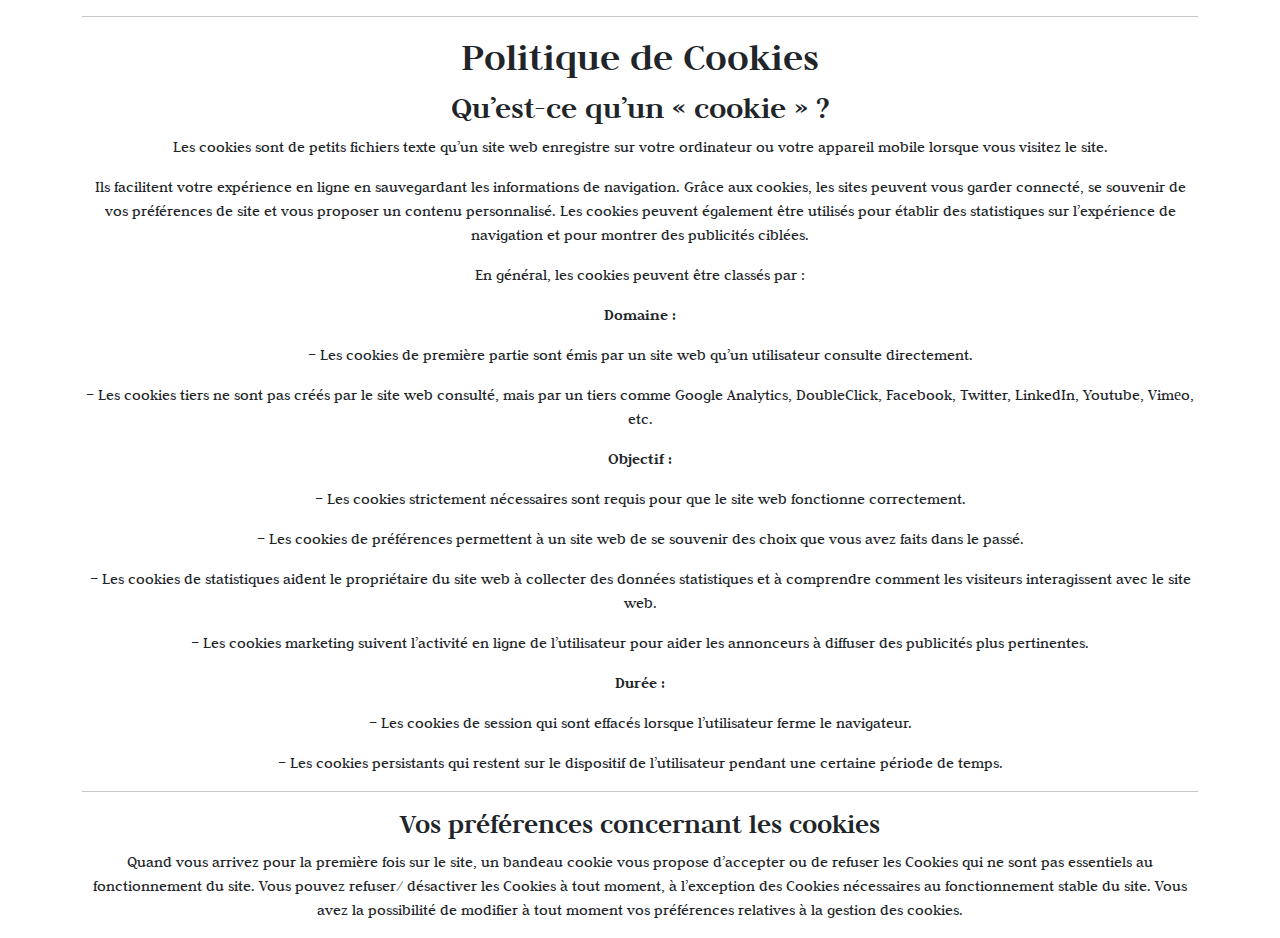
<file: cookie.html>
<!DOCTYPE html>
<html lang="fr">
<head>
    <meta charset="UTF-8">
    <meta name="viewport" content="width=device-width, initial-scale=1.0">
    <title>EVENTI SECURITY</title>
        <link href="https://cdn.jsdelivr.net/npm/bootstrap@5.3.3/dist/css/bootstrap.min.css" rel="stylesheet" integrity="sha384-QWTKZyjpPEjISv5WaRU9OFeRpok6YctnYmDr5pNlyT2bRjXh0JMhjY6hW+ALEwIH" crossorigin="anonymous">
<style>
@import url('https://fonts.googleapis.com/css2?family=Judson:ital,wght@0,400;0,700;1,400&display=swap');
.judson-regular {
  font-family: "Judson", serif;
  font-weight: 400;
  font-style: normal;
}

.judson-bold {
  font-family: "Judson", serif;
  font-weight: 700;
  font-style: normal;
}
</style>
    </head>
<body>
    <div class="container">
        <div class="row">
            <div class="col-12 judson-regular">
                <div class="text-center">
<hr/>
<h1><b>Politique de Cookies</b></h1>
<h2><b>Qu’est-ce qu’un « cookie » ?</b></h2>
<p>Les cookies sont de petits fichiers texte qu’un site web enregistre sur votre ordinateur ou votre appareil mobile lorsque vous visitez le site.</p>
<p>Ils facilitent votre expérience en ligne en sauvegardant les informations de navigation. Grâce aux cookies, les sites peuvent vous garder connecté, se souvenir de vos préférences de site et vous proposer un contenu personnalisé. Les cookies peuvent également être utilisés pour établir des statistiques sur l’expérience de navigation et pour montrer des publicités ciblées.</p>
<p>En général, les cookies peuvent être classés par :</p>
<p><b>Domaine :</b></p>
<p>– Les cookies de première partie sont émis par un site web qu’un utilisateur consulte directement.</p>
<p>– Les cookies tiers ne sont pas créés par le site web consulté, mais par un tiers comme Google Analytics, DoubleClick, Facebook, Twitter, LinkedIn, Youtube, Vimеo, etc.</p>
<p><b>Objectif :</b></p>
<p>– Les cookies strictement nécessaires sont requis pour que le site web fonctionne correctement.</p>
<p>– Les cookies de préférences permettent à un site web de se souvenir des choix que vous avez faits dans le passé.</p>
<p>– Les cookies de statistiques aident le propriétaire du site web à collecter des données statistiques et à comprendre comment les visiteurs interagissent avec le site web.</p>
<p>– Les cookies marketing suivent l’activité en ligne de l’utilisateur pour aider les annonceurs à diffuser des publicités plus pertinentes.</p>
<p><b>Durée :</b></p>
<p>– Les cookies de session qui sont effacés lorsque l’utilisateur ferme le navigateur.</p>
<p>– Les cookies persistants qui restent sur le dispositif de l’utilisateur pendant une certaine période de temps.</p>
<hr/>
<h3><b>Vos préférences concernant les cookies</b></h3>
<p>Quand vous arrivez pour la première fois sur le site, un bandeau cookie vous propose d’accepter ou de refuser les Cookies qui ne sont pas essentiels au fonctionnement du site. Vous pouvez refuser/ désactiver les Cookies à tout moment, à l’exception des Cookies nécessaires au fonctionnement stable du site. Vous avez la possibilité de modifier à tout moment vos préférences relatives à la gestion des cookies.</p>
</div>
        </div>
    </div>
</body>
</html>
</file>
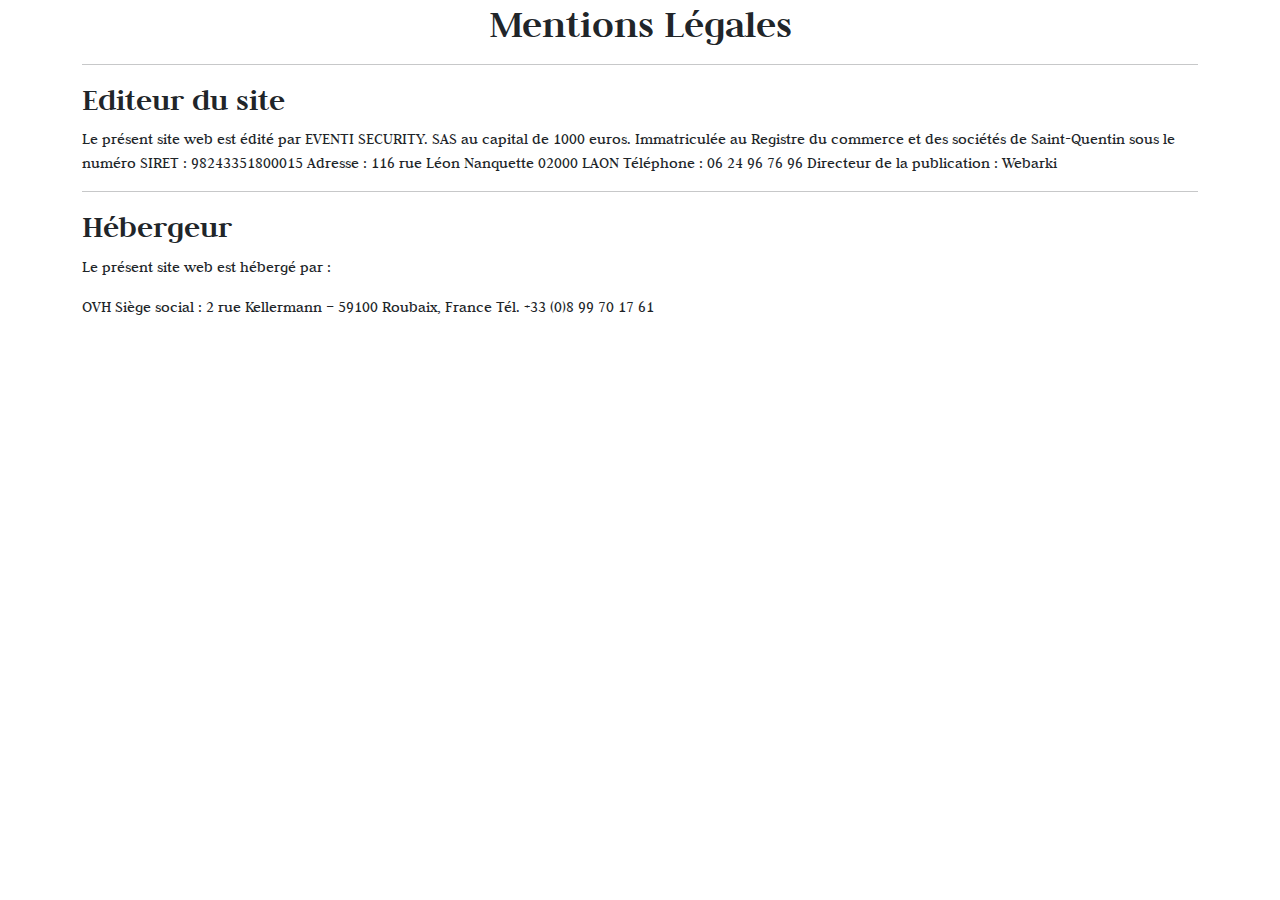
<file: mentions.html>
<!DOCTYPE html>
<html lang="fr">
<head>
    <meta charset="UTF-8">
    <meta name="viewport" content="width=device-width, initial-scale=1.0">
    <title>EVENTI SECURITY</title>
        <link href="https://cdn.jsdelivr.net/npm/bootstrap@5.3.3/dist/css/bootstrap.min.css" rel="stylesheet" integrity="sha384-QWTKZyjpPEjISv5WaRU9OFeRpok6YctnYmDr5pNlyT2bRjXh0JMhjY6hW+ALEwIH" crossorigin="anonymous">
<style>
@import url('https://fonts.googleapis.com/css2?family=Judson:ital,wght@0,400;0,700;1,400&display=swap');
.judson-regular {
  font-family: "Judson", serif;
  font-weight: 400;
  font-style: normal;
}

.judson-bold {
  font-family: "Judson", serif;
  font-weight: 700;
  font-style: normal;
}
</style>
    </head>
<body>
    <div class="container">
        <div class="row">
            <div class="col-12 judson-regular">
                <div class="text-center">
                    <h1><b>Mentions Légales</b></h1>
                    <hr/>
                </div>
                <h2><b>Editeur du site</b></h2>
                <p>Le présent site web est édité par EVENTI SECURITY.
SAS au capital de 1000 euros.
Immatriculée au Registre du commerce et des sociétés de Saint-Quentin sous le numéro SIRET : 98243351800015
Adresse : 116 rue Léon Nanquette
02000 LAON
Téléphone : 06 24 96 76 96
Directeur de la publication : Webarki</p>
<hr/>
<h2><b>Hébergeur</b></h2>
<p>Le présent site web est hébergé par :</p>
<p>
OVH 
Siège social : 2 rue Kellermann – 59100 Roubaix, France 
Tél. +33 (0)8 99 70 17 61</p>
            </div>
        </div>
    </div>
</body>
</html>
</file>
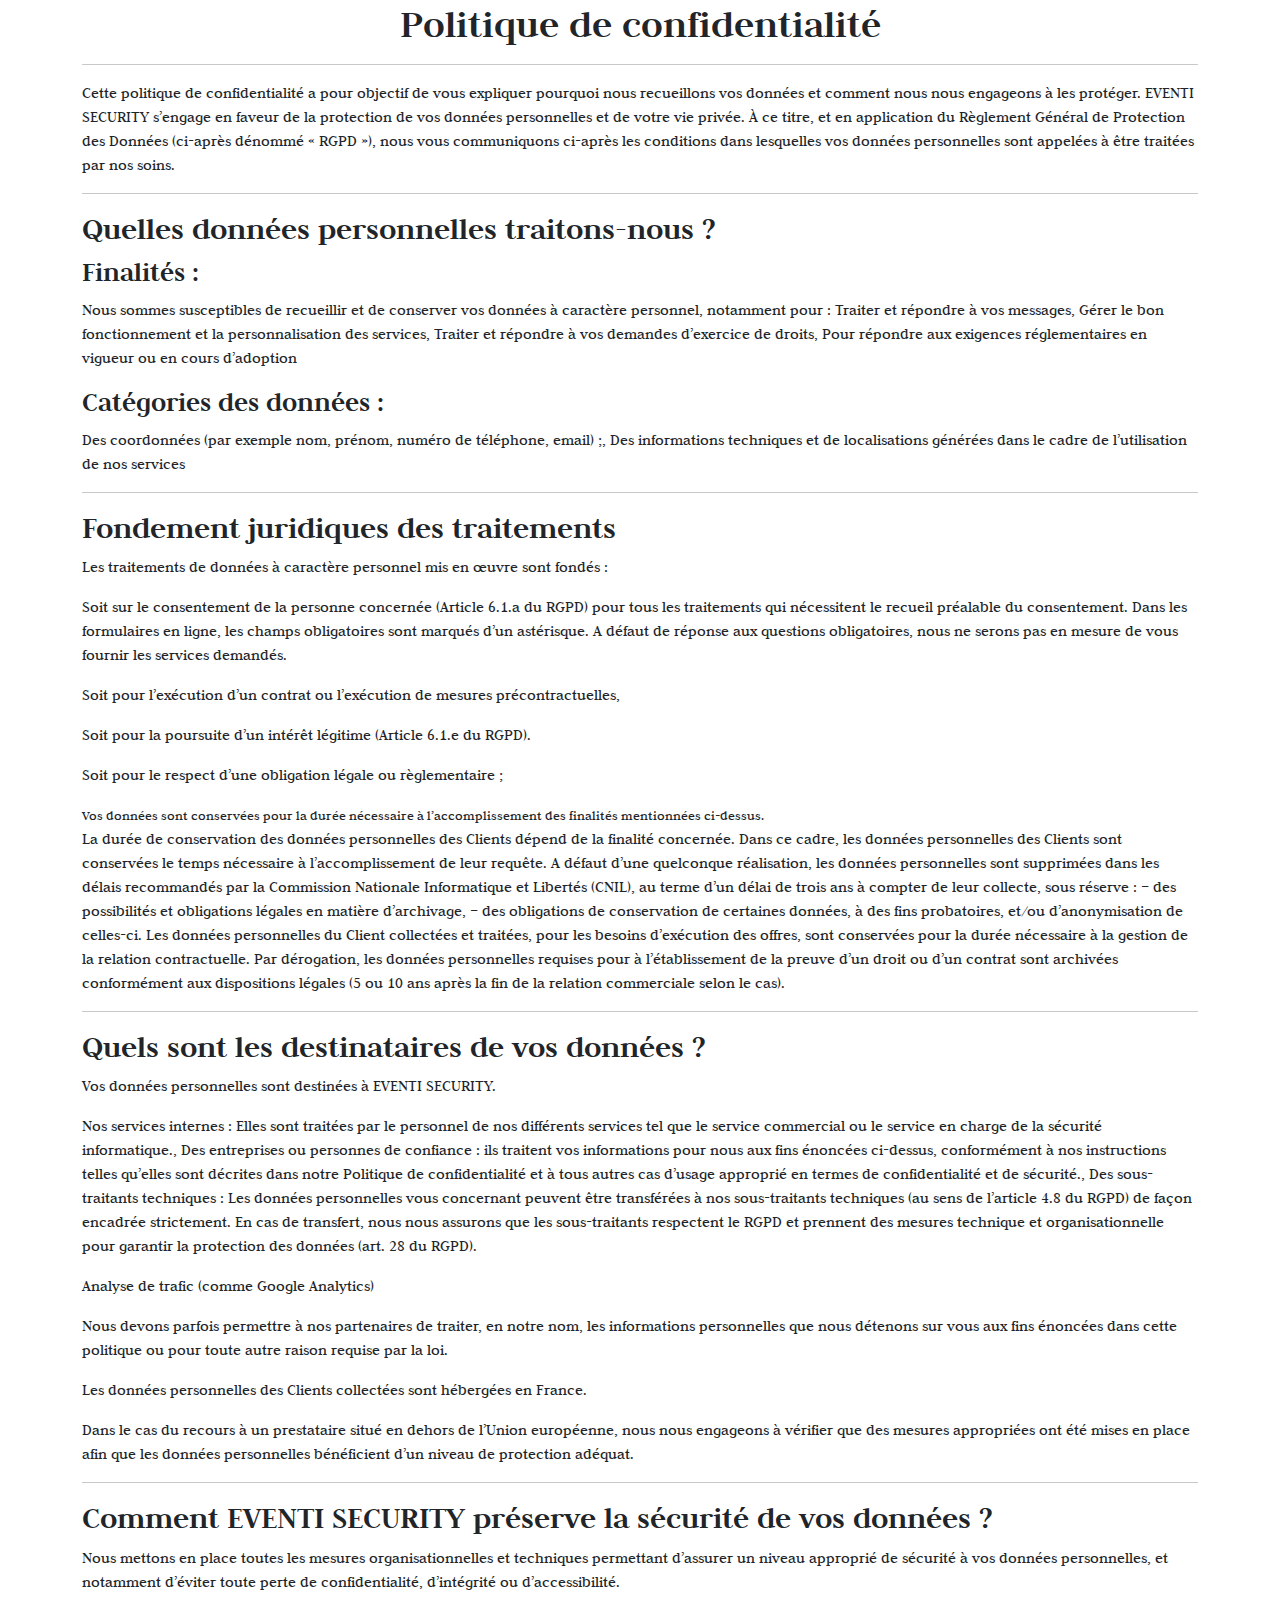
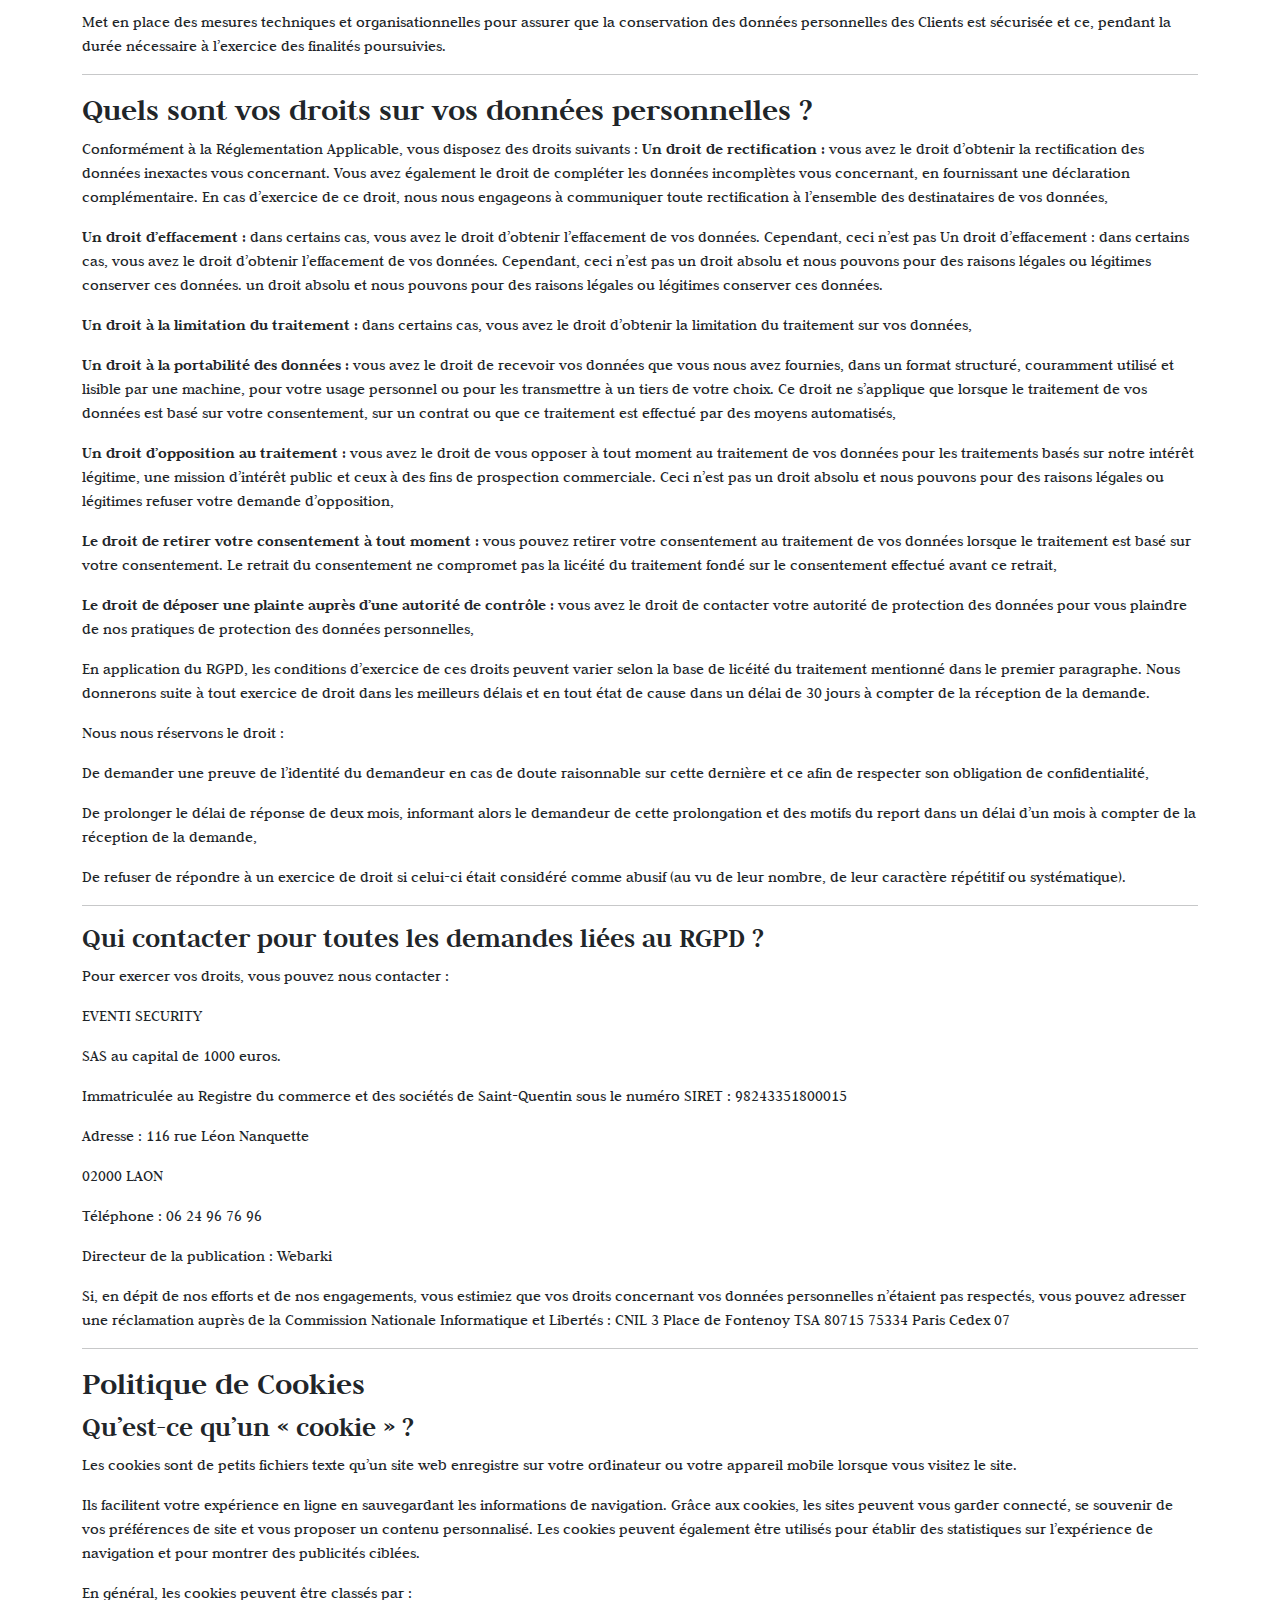
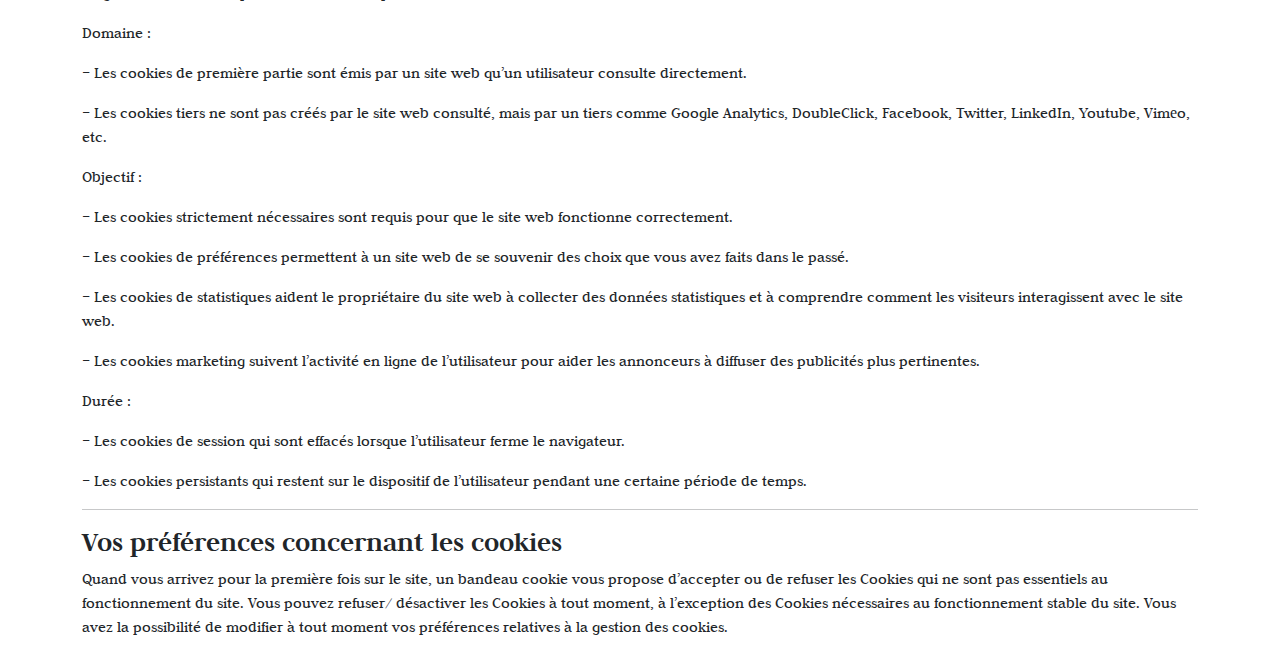
<file: rgpd.html>
<!DOCTYPE html>
<html lang="fr">
<head>
    <meta charset="UTF-8">
    <meta name="viewport" content="width=device-width, initial-scale=1.0">
    <title>EVENTI SECURITY</title>
        <link href="https://cdn.jsdelivr.net/npm/bootstrap@5.3.3/dist/css/bootstrap.min.css" rel="stylesheet" integrity="sha384-QWTKZyjpPEjISv5WaRU9OFeRpok6YctnYmDr5pNlyT2bRjXh0JMhjY6hW+ALEwIH" crossorigin="anonymous">
<style>
@import url('https://fonts.googleapis.com/css2?family=Judson:ital,wght@0,400;0,700;1,400&display=swap');
.judson-regular {
  font-family: "Judson", serif;
  font-weight: 400;
  font-style: normal;
}

.judson-bold {
  font-family: "Judson", serif;
  font-weight: 700;
  font-style: normal;
}
</style>
    </head>
<body>
    <div class="container">
        <div class="row">
            <div class="col-12 judson-regular">
                <div class="text-center">
                    <h1><b>Politique de confidentialité</b></h1>
                    <hr/>
                </div>
                <p>Cette politique de confidentialité a pour objectif 
                    de vous expliquer pourquoi nous recueillons vos données 
                    et comment nous nous engageons à les protéger.
EVENTI SECURITY s’engage en faveur
 de la protection de vos données personnelles et de votre vie privée.
À ce titre, et en application du Règlement Général de Protection 
des Données (ci-après dénommé « RGPD »), nous vous communiquons
 ci-après les conditions dans lesquelles vos données personnelles sont appelées
  à être traitées par nos soins.</p>
         <hr/>
         <h2><b>Quelles données personnelles traitons-nous ?</b></h2>
         <h3><b>Finalités :</b></h3>
         <p>Nous sommes susceptibles de recueillir et de conserver vos données à caractère personnel, notamment pour :

Traiter et répondre à vos messages, Gérer le bon fonctionnement et la personnalisation des services,
 Traiter et répondre à vos demandes d’exercice de droits,
 Pour répondre aux exigences réglementaires en vigueur ou en cours d’adoption</p>
 <h3><b>Catégories des données :</b></h3>
 <p>Des coordonnées (par exemple nom, prénom, numéro de téléphone, email) ;, Des informations 
    techniques et de localisations générées dans le cadre de l’utilisation de nos services</p>
    <hr/>
    <h2><b>Fondement juridiques des traitements</b></h2>
    <p>Les traitements de données à caractère personnel mis en œuvre sont fondés :</p>
    <p>Soit sur le consentement de la personne concernée (Article 6.1.a du RGPD) 
        pour tous les traitements qui nécessitent le recueil préalable du consentement.
         Dans les formulaires en ligne, les champs obligatoires sont marqués d’un astérisque. 
         A défaut de réponse aux questions obligatoires, 
        nous ne serons pas en mesure de vous fournir les services demandés.</p>
        <p>Soit pour l’exécution d’un contrat ou l’exécution de mesures précontractuelles,</p>
        <p>Soit pour la poursuite d’un intérêt légitime (Article 6.1.e du RGPD).</p>
        <p>Soit pour le respect d’une obligation légale ou règlementaire ;</p>
        <small>Vos données sont conservées pour la durée nécessaire à l’accomplissement des finalités mentionnées ci-dessus.</small>
        <p>La durée de conservation des données personnelles des Clients dépend de la finalité concernée. Dans ce cadre, les données personnelles des Clients sont conservées le temps nécessaire à l’accomplissement
de leur requête. A défaut d’une quelconque réalisation, les données personnelles sont supprimées dans les délais recommandés par la Commission Nationale Informatique et Libertés (CNIL), au terme d’un délai de trois ans à compter de leur collecte, sous réserve : – des possibilités et obligations légales en matière d’archivage,
– des obligations de conservation de certaines données, à des fins probatoires, et/ou d’anonymisation de
celles-ci.
Les données personnelles du Client collectées et traitées, pour les besoins d’exécution des offres, sont conservées
pour la durée nécessaire à la gestion de la relation contractuelle.
Par dérogation, les données personnelles requises pour à l’établissement de la preuve d’un droit ou d’un contrat sont archivées conformément aux dispositions légales (5 ou 10 ans après la fin de la relation commerciale selon le cas).</p>
<hr/>
<h2><b>Quels sont les destinataires de vos données ?</b></h2>
<p>Vos données personnelles sont destinées à EVENTI SECURITY.</p>
<p>Nos services internes : Elles sont traitées par le personnel de nos différents services tel que le service commercial ou le service en charge de la sécurité informatique., Des entreprises ou personnes de confiance : ils traitent vos informations pour nous aux fins énoncées ci-dessus, conformément à nos instructions telles qu’elles sont décrites dans notre Politique de confidentialité et à tous autres cas d’usage approprié en termes de confidentialité et de sécurité., Des sous-traitants techniques : Les données personnelles vous concernant peuvent être transférées à nos sous-traitants techniques (au sens de l’article 4.8 du RGPD) de façon encadrée strictement. En cas de transfert, nous nous assurons que les sous-traitants respectent le RGPD et prennent des mesures technique et organisationnelle pour garantir la protection des données (art. 28 du RGPD).</p>
<p>Analyse de trafic (comme Google Analytics)</p>
<p>Nous devons parfois permettre à nos partenaires de traiter, en notre nom, les informations personnelles que nous détenons sur vous aux fins énoncées dans cette politique ou pour toute autre raison requise par la loi.</p>
<p>Les données personnelles des Clients collectées sont hébergées en France.</p>
<p>Dans le cas du recours à un prestataire situé en dehors de l’Union européenne, nous nous engageons à vérifier que des mesures appropriées ont été mises en place afin que les données personnelles bénéficient d’un niveau de protection adéquat.</p>
<hr/>
<h2><b>Comment EVENTI SECURITY préserve la sécurité de vos données ?</b></h2>
<p>Nous mettons en place toutes les mesures organisationnelles et techniques permettant d’assurer un niveau approprié de sécurité à vos données personnelles, et notamment d’éviter toute perte de confidentialité, d’intégrité ou d’accessibilité.</p>
<p>Met en place des mesures techniques et organisationnelles pour assurer que la conservation des données personnelles des Clients est sécurisée et ce, pendant la durée nécessaire à l’exercice des finalités poursuivies.</p>
<hr/>
<h2><b>Quels sont vos droits sur vos données personnelles ?</b></h2>
<p>Conformément à la Réglementation Applicable, vous disposez des droits suivants :
<b>Un droit de rectification :</b> vous avez le droit d’obtenir la rectification des
 données inexactes vous concernant. Vous avez également le droit de compléter les données
  incomplètes vous concernant, en fournissant une déclaration complémentaire.
   En cas d’exercice de ce droit, nous nous engageons à communiquer toute rectification à
    l’ensemble des destinataires de vos données,</p>
    <p><b>Un droit d’effacement :</b> dans certains cas, vous avez le droit d’obtenir 
        l’effacement de vos données. Cependant, ceci n’est pas Un droit d’effacement : 
        dans certains cas, vous avez le droit d’obtenir l’effacement de vos données. Cependant, ceci n’est pas un droit absolu et nous pouvons pour des raisons légales ou légitimes conserver ces données.
        un droit absolu et nous pouvons pour des raisons légales ou légitimes conserver ces données.</p>
        <p><b>Un droit à la limitation du traitement :</b> dans certains cas, 
            vous avez le droit d’obtenir la limitation du traitement sur vos données,</p>
            <p><b>Un droit à la portabilité des données :</b>
                 vous avez le droit de recevoir vos données que vous nous avez fournies,
                  dans un format structuré, couramment utilisé et lisible par une machine,
                   pour votre usage personnel ou pour les transmettre à un tiers de votre choix.
                    Ce droit ne s’applique que lorsque le traitement de vos données est basé sur votre consentement,
                 sur un contrat ou que ce traitement est effectué par des moyens automatisés,</p>
                 <p><b>Un droit d’opposition au traitement :</b>
                     vous avez le droit de vous opposer à tout moment au traitement de vos données pour les
                      traitements basés sur notre intérêt légitime, une mission d’intérêt public et ceux à des 
                      fins de prospection commerciale. Ceci n’est pas un droit absolu 
                    et nous pouvons pour des raisons légales ou légitimes refuser votre demande d’opposition,</p>
                    <p><b>Le droit de retirer votre consentement à tout moment : </b>
                        vous pouvez retirer votre consentement au traitement de vos données lorsque 
                        le traitement est basé sur votre consentement. Le retrait du consentement 
                        ne compromet pas la licéité du traitement fondé sur le consentement effectué avant ce retrait,</p>
                        <p><b>Le droit de déposer une plainte auprès d’une autorité de contrôle :</b>
                             vous avez le droit de contacter votre autorité de protection des 
                             données pour vous plaindre de nos pratiques de protection des données 
                             personnelles,</p>
                             <p>En application du RGPD, les conditions d’exercice de ces droits peuvent varier selon la base de licéité du traitement mentionné dans le premier paragraphe.
Nous donnerons suite à tout exercice de droit dans les meilleurs délais et en tout état de cause dans un délai de 30 jours à compter de la réception de la demande.</p>
<p>Nous nous réservons le droit :</p>
<p>De demander une preuve de l’identité du demandeur en cas de doute raisonnable sur cette dernière et ce afin de respecter son obligation de confidentialité,</p>
<p>De prolonger le délai de réponse de deux mois, informant alors le demandeur de cette prolongation et des motifs du report dans un délai d’un mois à compter de la réception de la demande,</p>
<p>De refuser de répondre à un exercice de droit si celui-ci était considéré comme abusif (au vu de leur nombre, de leur caractère répétitif ou systématique).</p>
<hr/>
<h3><b>Qui contacter pour toutes les demandes liées au RGPD ?</b></h3>
<p>Pour exercer vos droits, vous pouvez nous contacter :</p>
<p>EVENTI SECURITY</p>
<p>SAS au capital de 1000 euros.</p>
<p>Immatriculée au Registre du commerce et des sociétés de Saint-Quentin sous le numéro SIRET : 98243351800015</p>
<p>Adresse : 116 rue Léon Nanquette</p>
<p>02000 LAON</p>
<p>Téléphone : 06 24 96 76 96</p>
<p>Directeur de la publication : Webarki</p>
<p>Si, en dépit de nos efforts et de nos engagements, vous estimiez que vos droits concernant vos données personnelles n’étaient pas respectés, vous pouvez adresser une réclamation auprès de la Commission Nationale Informatique et Libertés : CNIL 3 Place de Fontenoy TSA 80715 75334 Paris Cedex 07</p>
<hr/>
<h2><b>Politique de Cookies</b></h2>
<h3><b>Qu’est-ce qu’un « cookie » ?</b></h3>
<p>Les cookies sont de petits fichiers texte qu’un site web enregistre sur votre ordinateur ou votre appareil mobile lorsque vous visitez le site.</p>
<p>Ils facilitent votre expérience en ligne en sauvegardant les informations de navigation. Grâce aux cookies, les sites peuvent vous garder connecté, se souvenir de vos préférences de site et vous proposer un contenu personnalisé. Les cookies peuvent également être utilisés pour établir des statistiques sur l’expérience de navigation et pour montrer des publicités ciblées.</p>
<p>En général, les cookies peuvent être classés par :</p>
<p>Domaine :</p>
<p>– Les cookies de première partie sont émis par un site web qu’un utilisateur consulte directement.</p>
<p>– Les cookies tiers ne sont pas créés par le site web consulté, mais par un tiers comme Google Analytics, DoubleClick, Facebook, Twitter, LinkedIn, Youtube, Vimеo, etc.</p>
<p>Objectif :</p>
<p>– Les cookies strictement nécessaires sont requis pour que le site web fonctionne correctement.</p>
<p>– Les cookies de préférences permettent à un site web de se souvenir des choix que vous avez faits dans le passé.</p>
<p>– Les cookies de statistiques aident le propriétaire du site web à collecter des données statistiques et à comprendre comment les visiteurs interagissent avec le site web.</p>
<p>– Les cookies marketing suivent l’activité en ligne de l’utilisateur pour aider les annonceurs à diffuser des publicités plus pertinentes.</p>
<p>Durée :</p>
<p>– Les cookies de session qui sont effacés lorsque l’utilisateur ferme le navigateur.</p>
<p>– Les cookies persistants qui restent sur le dispositif de l’utilisateur pendant une certaine période de temps.</p>
<hr/>
<h3><b>Vos préférences concernant les cookies</b></h3>
<p>Quand vous arrivez pour la première fois sur le site, un bandeau cookie vous propose d’accepter ou de refuser les Cookies qui ne sont pas essentiels au fonctionnement du site. Vous pouvez refuser/ désactiver les Cookies à tout moment, à l’exception des Cookies nécessaires au fonctionnement stable du site. Vous avez la possibilité de modifier à tout moment vos préférences relatives à la gestion des cookies.</p>
</div>
        </div>
    </div>
</body>
</html>
</file>
